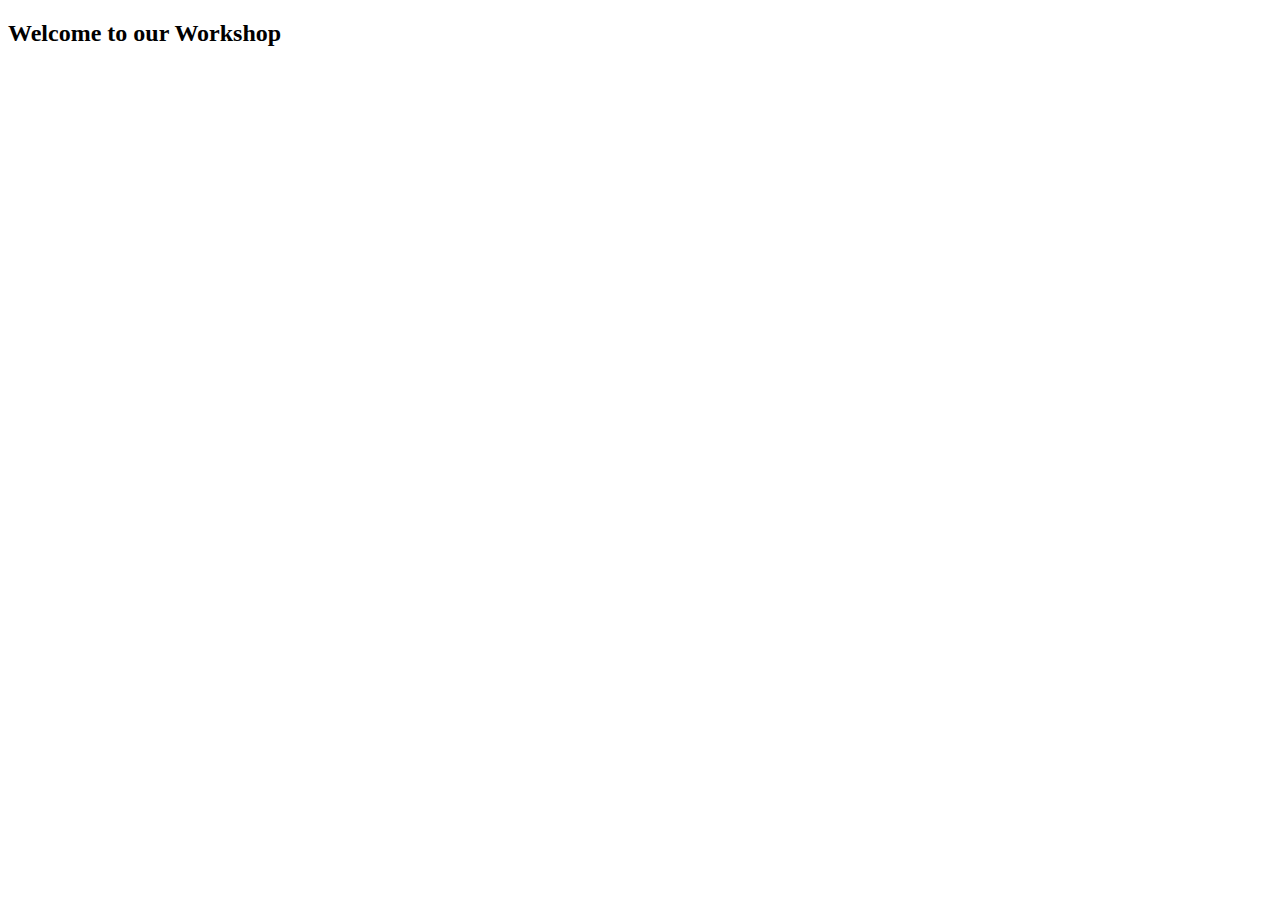
<file: index.html>
<!DOCTYPE html>
<html lang="en">
<head>
    <meta charset="UTF-8">
    <meta http-equiv="X-UA-Compatible" content="IE=edge">
    <meta name="viewport" content="width=device-width, initial-scale=1.0">
    <title>Git and GitHub workshop</title>
</head>
<body>
    <h2>Welcome to our Workshop</h2>
</body>
</html>
</file>
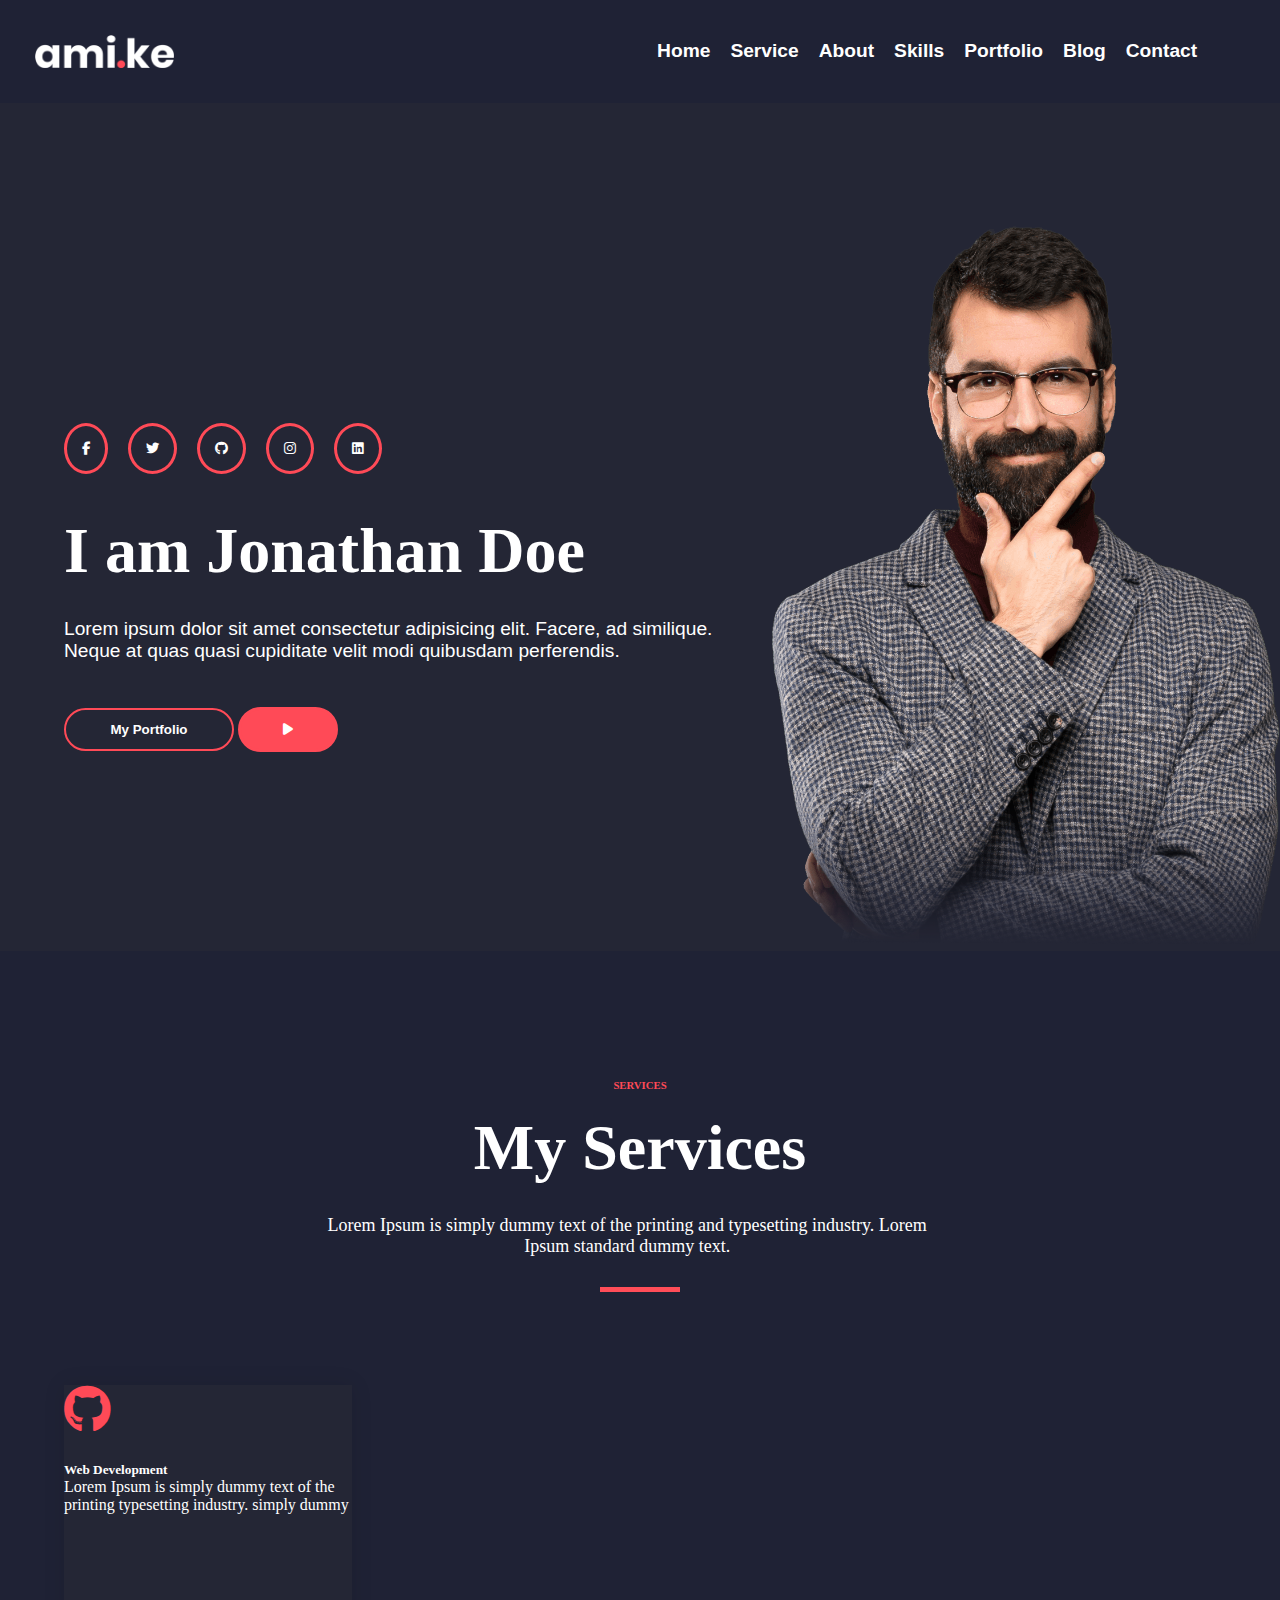
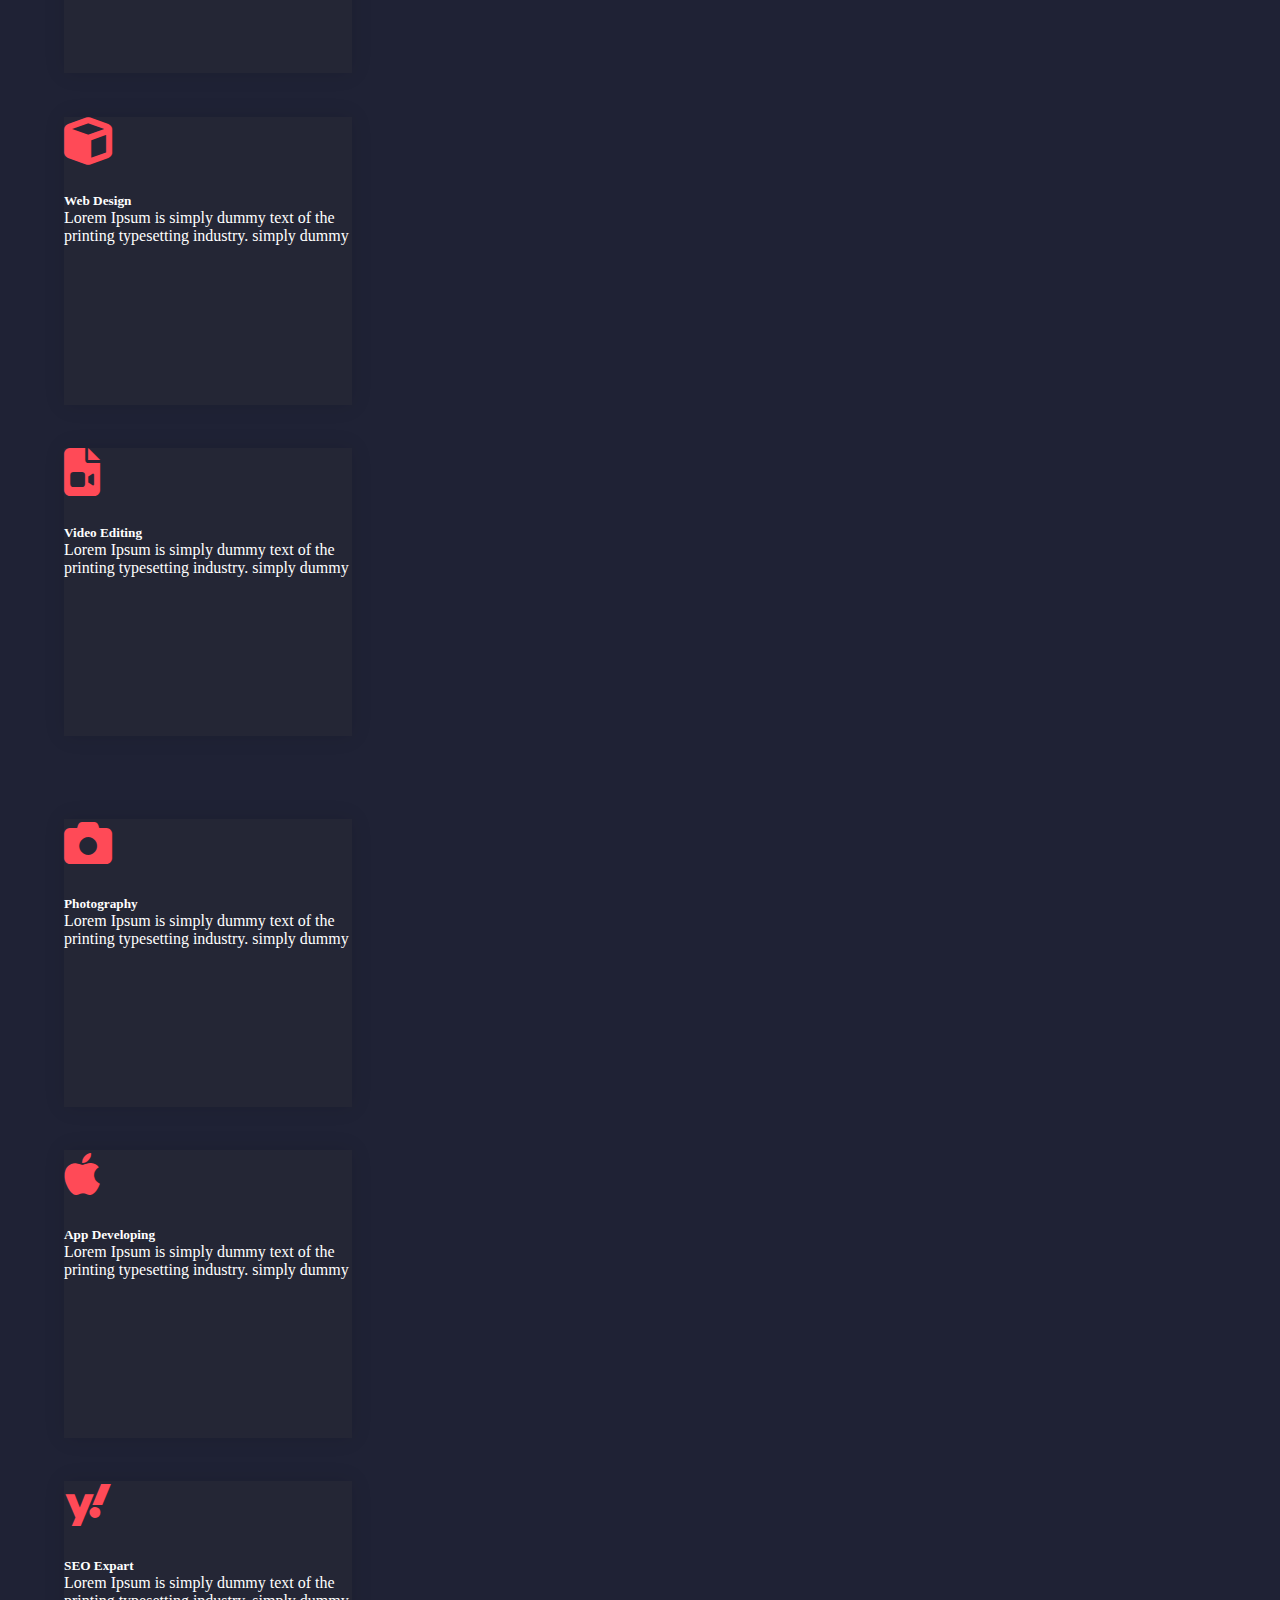
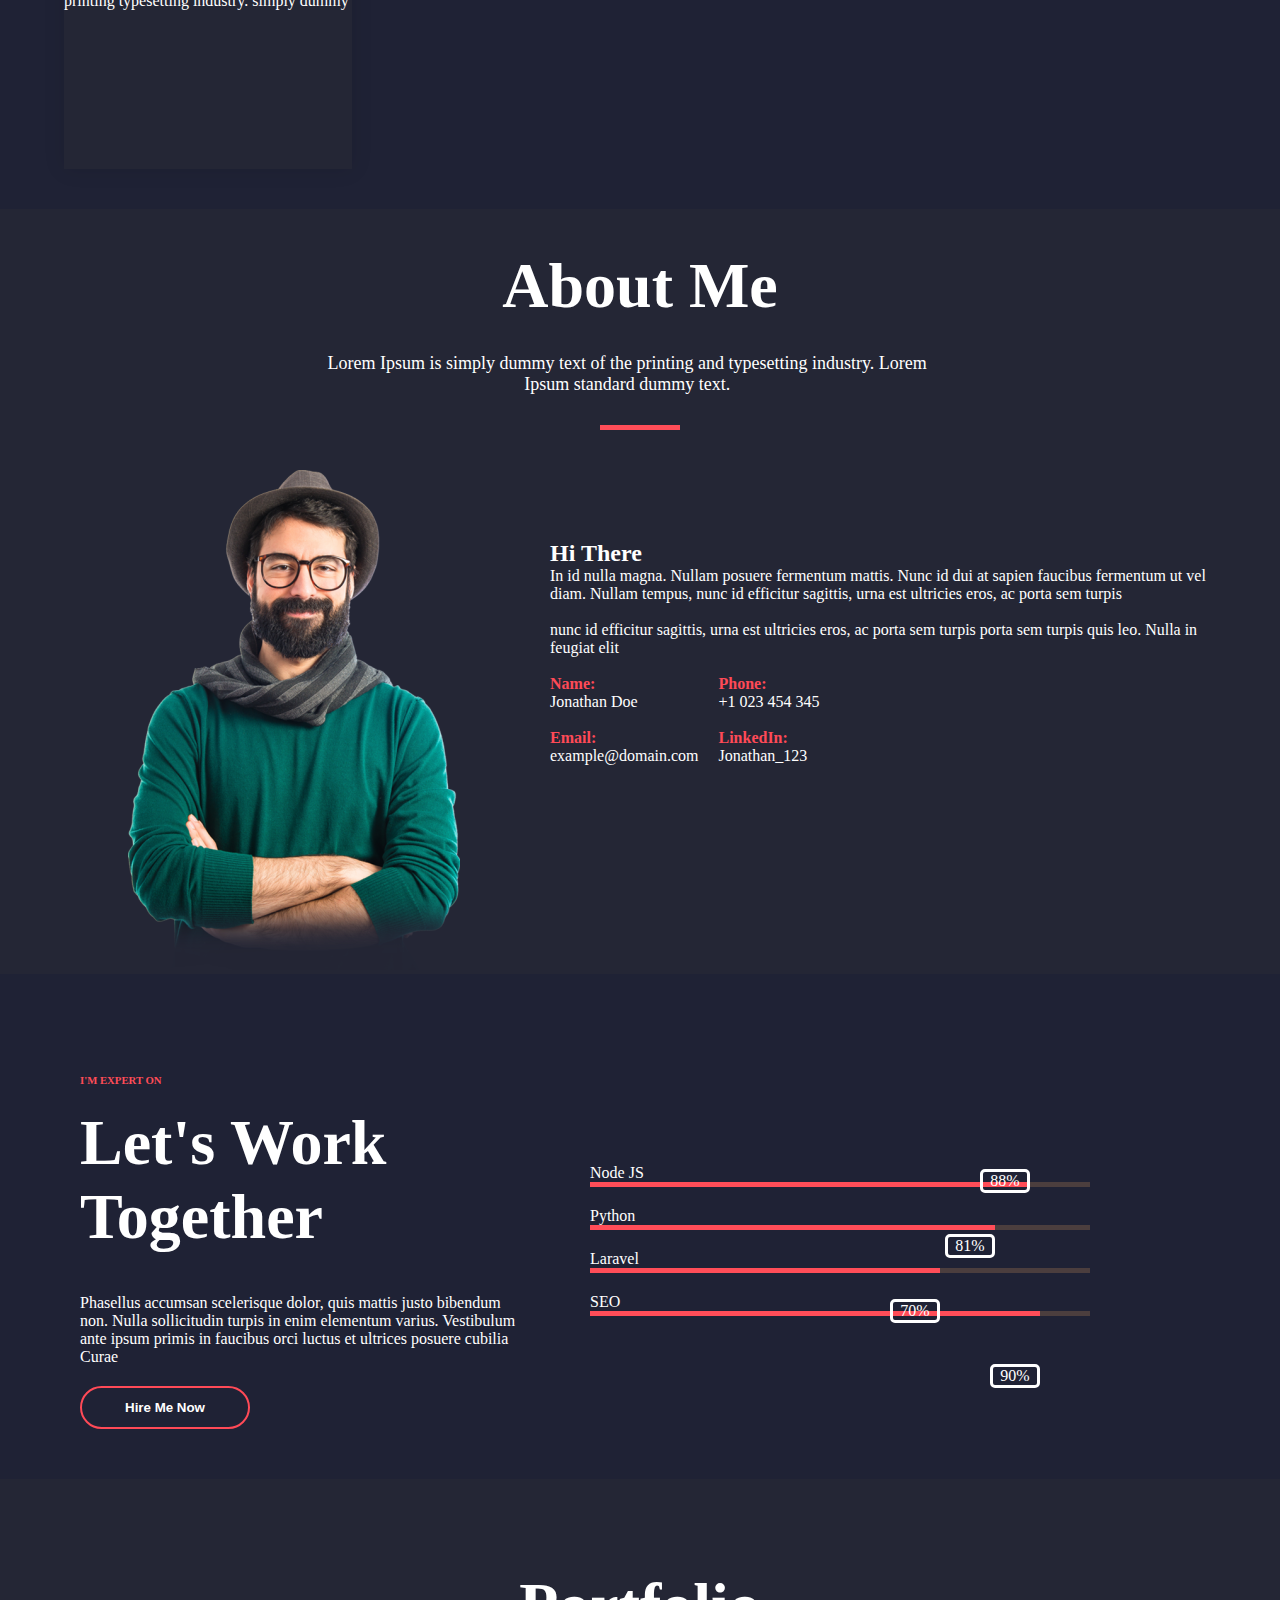
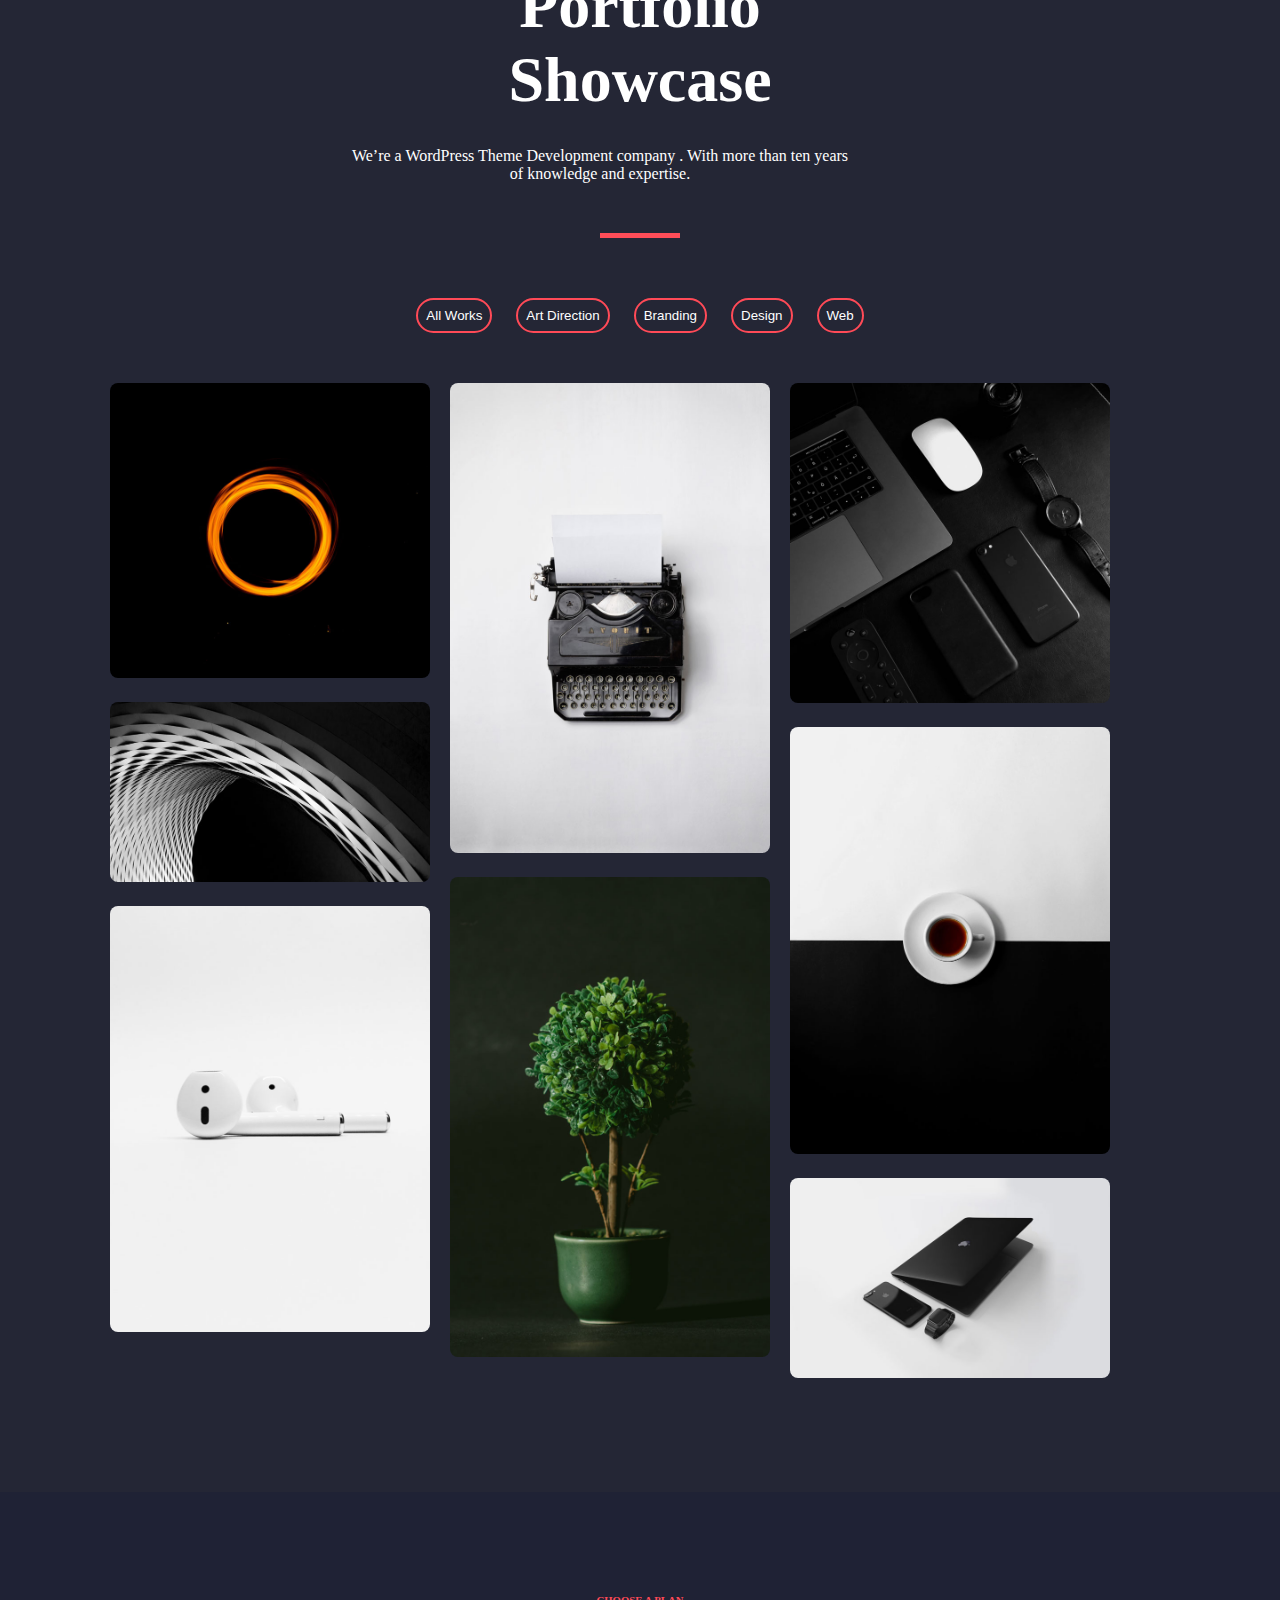
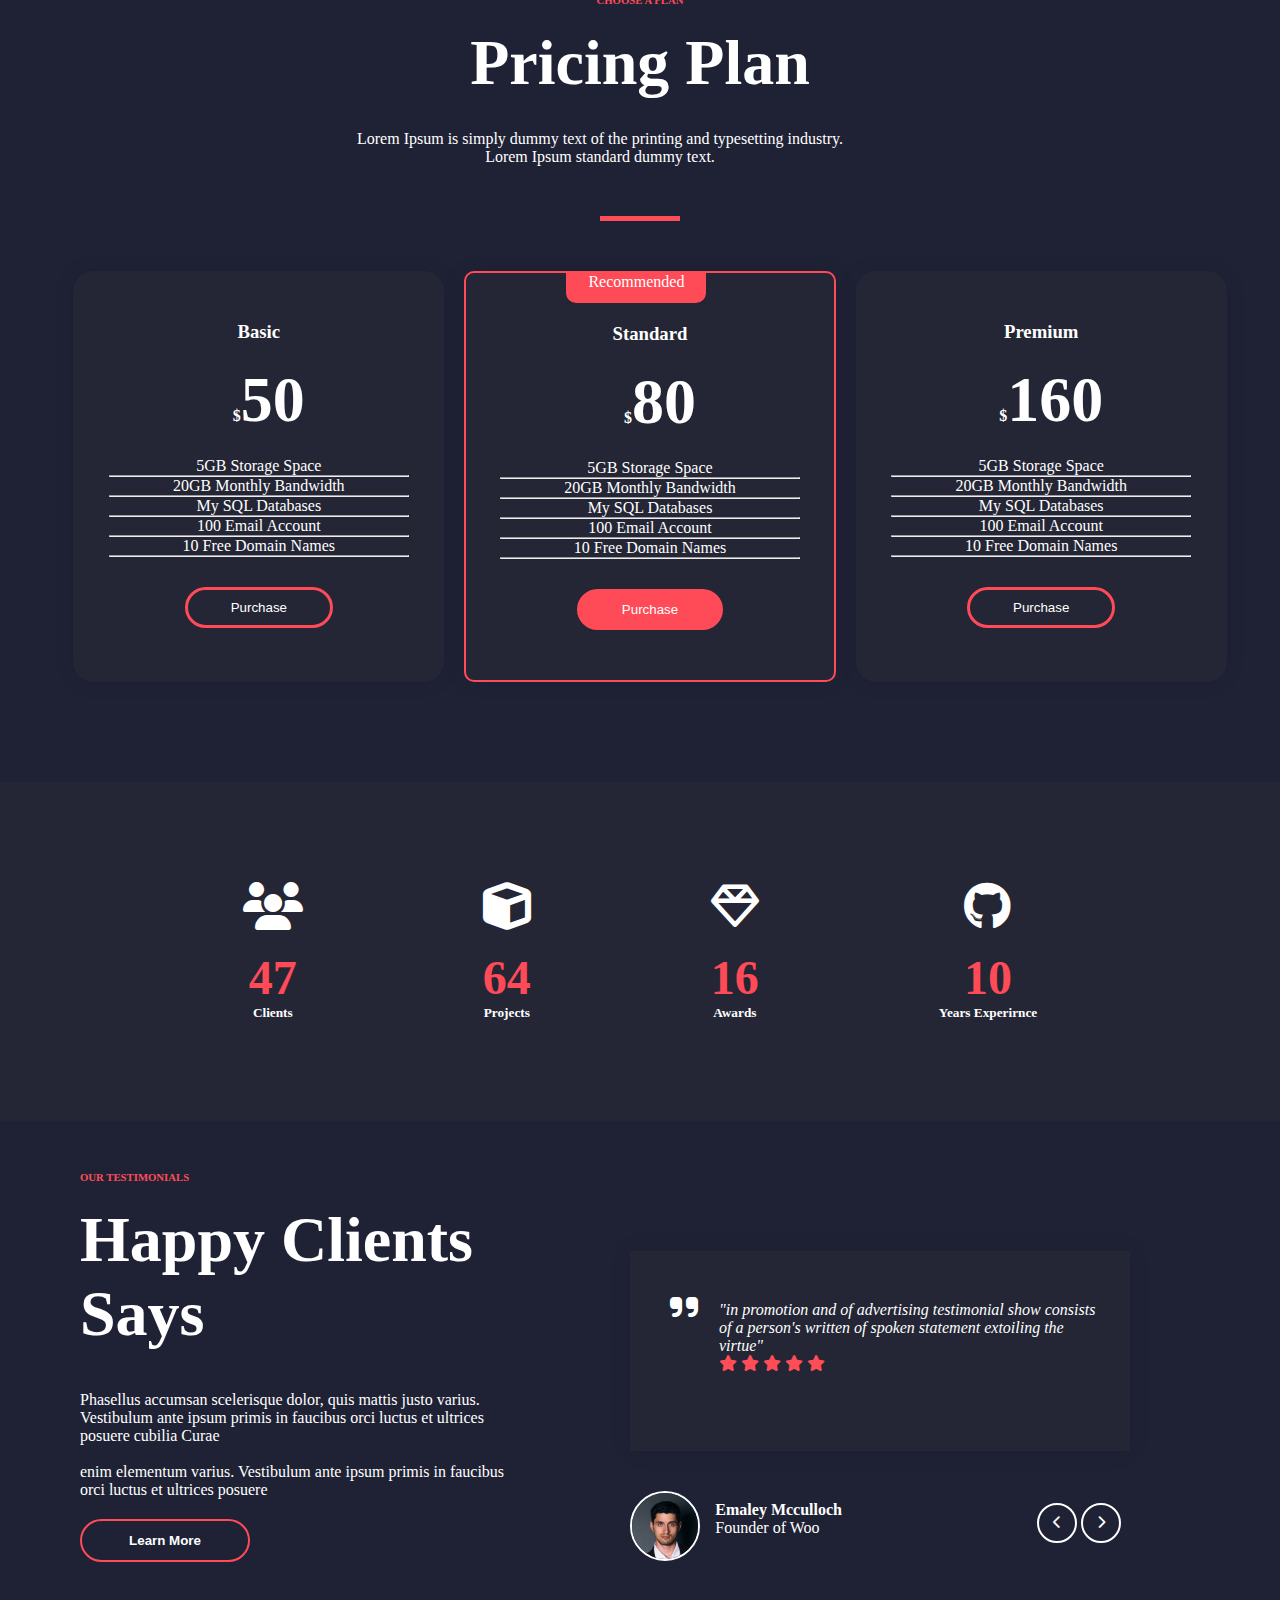
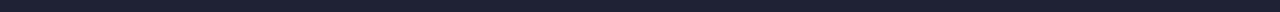
<file: Desktop/css-tut/index.html>
<!DOCTYPE html>
<html lang="en">
  <head>
    <meta charset="UTF-8" />
    <meta http-equiv="X-UA-Compatible" content="IE=edge" />
    <meta name="viewport" content="width=device-width, initial-scale=1.0" />
    <link rel="stylesheet" href="styles/style.css" />
    <link
      rel="stylesheet"
      href="https://cdnjs.cloudflare.com/ajax/libs/font-awesome/6.3.0/css/all.min.css"
    />
    <link
      href="https://cdn.jsdelivr.net/npm/bootstrap@5.3.0-alpha3/dist/css/bootstrap.min.css"
      rel="stylesheet"
      integrity="sha384-KK94CHFLLe+nY2dmCWGMq91rCGa5gtU4mk92HdvYe+M/SXH301p5ILy+dN9+nJOZ"
      crossorigin="anonymous"
    />
    <link
      rel="stylesheet"
      href="https://cdnjs.cloudflare.com/ajax/libs/font-awesome/6.4.0/css/all.min.css"
      integrity="sha512-iecdLmaskl7CVkqkXNQ/ZH/XLlvWZOJyj7Yy7tcenmpD1ypASozpmT/E0iPtmFIB46ZmdtAc9eNBvH0H/ZpiBw=="
      crossorigin="anonymous"
      referrerpolicy="no-referrer"
    />
    <title>CSS</title>
  </head>
  <body>
    <header>
      <img id="brand-logo" src="images/logo.png" alt="logo" />
      <nav>
        <ul id="nav">
          <li><a href="#home">Home</a></li>
          <li><a href="#service">Service</a></li>
          <li><a href="#about">About</a></li>
          <li><a href="#skill">Skills</a></li>
          <li><a href="#portfolio">Portfolio</a></li>
          <li><a href="#blog">Blog</a></li>
          <li><a href="#contact">Contact</a></li>
        </ul>
      </nav>
    </header>
    <main>
      <section id="home">
        <div id="intro">
          <div class="btn-icon">
            <button id="icon"><i class="fa-brands fa-facebook-f"></i></button>
            <button id="icon"><i class="fa-brands fa-twitter"></i></button>
            <button id="icon"><i class="fa-brands fa-github"></i></button>
            <button id="icon"><i class="fa-brands fa-instagram"></i></button>
            <button id="icon"><i class="fa-brands fa-linkedin"></i></button>
          </div>
          <div>
            <h1 id="hd1">I am Jonathan Doe</h1>
            <p id="p1">
              Lorem ipsum dolor sit amet consectetur adipisicing elit. Facere,
              ad similique. Neque at quas quasi cupiditate velit modi quibusdam
              perferendis.
            </p>
          </div>
          <div class="btn-d">
            <button id="btn1">My Portfolio</button>
            <button id="btn2">
              <i class="fa-solid fa-play"></i>
            </button>
          </div>
        </div>
        <div>
          <img src="images/man-01.png" alt="my pic" id="pic" />
        </div>
      </section>
      <section id="service">
        <div class="servicediv1">
          <h6>SERVICES</h6>
          <h1>My Services</h1>
          <p>
            Lorem Ipsum is simply dummy text of the printing and typesetting
            industry. Lorem Ipsum standard dummy text.
          </p>
          <div id="hr"></div>
        </div>
        <div class="servicediv2">
          <div class="container text-center">
            <div class="row">
              <div class="col">
                <div class="card" style="width: 18rem; height: 18rem">
                  <div class="card-body">
                    <span><i class="fa-brands fa-github fa-3x icon"></i></span>
                    <h5 class="card-title">Web Development</h5>
                    <p class="card-text">
                      Lorem Ipsum is simply dummy text of the printing
                      typesetting industry. simply dummy
                    </p>
                  </div>
                </div>
              </div>
              <div class="col">
                <div class="card" style="width: 18rem; height: 18rem">
                  <div class="card-body">
                    <span><i class="fa-solid fa-cube fa-3x icon"></i></span>
                    <h5 class="card-title">Web Design</h5>
                    <p class="card-text">
                      Lorem Ipsum is simply dummy text of the printing
                      typesetting industry. simply dummy
                    </p>
                  </div>
                </div>
              </div>
              <div class="col">
                <div class="card" style="width: 18rem; height: 18rem">
                  <div class="card-body">
                    <span
                      ><i class="fa-solid fa-file-video fa-3x icon"></i
                    ></span>
                    <h5 class="card-title">Video Editing</h5>
                    <p class="card-text">
                      Lorem Ipsum is simply dummy text of the printing
                      typesetting industry. simply dummy
                    </p>
                  </div>
                </div>
              </div>
            </div>
          </div>
          <div class="container text-center">
            <div class="row">
              <div class="col">
                <div class="card" style="width: 18rem; height: 18rem">
                  <div class="card-body">
                    <span><i class="fa-solid fa-camera fa-3x icon"></i></span>
                    <h5 class="card-title">Photography</h5>
                    <p class="card-text">
                      Lorem Ipsum is simply dummy text of the printing
                      typesetting industry. simply dummy
                    </p>
                  </div>
                </div>
              </div>
              <div class="col">
                <div class="card" style="width: 18rem; height: 18rem">
                  <div class="card-body">
                    <span><i class="fa-brands fa-apple fa-3x icon"></i></span>
                    <h5 class="card-title">App Developing</h5>
                    <p class="card-text">
                      Lorem Ipsum is simply dummy text of the printing
                      typesetting industry. simply dummy
                    </p>
                  </div>
                </div>
              </div>
              <div class="col">
                <div class="card" style="width: 18rem; height: 18rem">
                  <div class="card-body">
                    <span><i class="fa-brands fa-yahoo fa-3x icon"></i></span>
                    <h5 class="card-title">SEO Expart</h5>
                    <p class="card-text">
                      Lorem Ipsum is simply dummy text of the printing
                      typesetting industry. simply dummy
                    </p>
                  </div>
                </div>
              </div>
            </div>
          </div>
        </div>
      </section>
      <section id="about">
        <div class="servicediv3">
          <h1>About Me</h1>
          <p>
            Lorem Ipsum is simply dummy text of the printing and typesetting
            industry. Lorem Ipsum standard dummy text.
          </p>
          <div id="hr"></div>
        </div>
        <div class="servicediv4">
          <div id="pic2">
            <img
              src="images/me-01-oiscg5p6xhb0wn2ew54ye53hi21rk30p2dh5pmlw5c.png"
              alt=""
            />
          </div>
          <div class="abouttext">
            <h2>Hi There</h2>
            <p>
              In id nulla magna. Nullam posuere fermentum mattis. Nunc id dui at
              sapien faucibus fermentum ut vel diam. Nullam tempus, nunc id
              efficitur sagittis, urna est ultricies eros, ac porta sem turpis
              <br />
              <br />
              nunc id efficitur sagittis, urna est ultricies eros, ac porta sem
              turpis porta sem turpis quis leo. Nulla in feugiat elit
            </p>
            <br />
            <div class="subabt">
              <div id="subabt1">
                <span class="spanid">Name:</span> <br />
                Jonathan Doe <br /><br /><span class="spanid"> Email:</span>
                <br />
                example@domain.com
              </div>
              <div id="subabt2">
                <span class="spanid">Phone:</span> <br />
                +1 023 454 345 <br /><br />
                <span class="spanid">LinkedIn:</span> <br />
                Jonathan_123
              </div>
            </div>
          </div>
        </div>
      </section>
      <section id="skill">
        <div class="servicediv5">
          <h6>I'M EXPERT ON</h6>
          <h1>
            Let's Work <br />
            Together
          </h1>
          <p>
            Phasellus accumsan scelerisque dolor, quis mattis justo bibendum
            non. Nulla sollicitudin turpis in enim elementum varius. Vestibulum
            ante ipsum primis in faucibus orci luctus et ultrices posuere
            cubilia Curae
          </p>
          <button id="btn1">Hire Me Now</button>
        </div>
        <div class="progressbar">
          <div id="pecnt1">88%</div>
          <p>Node JS</p>
          <div class="container1">
            <div class="skills html"></div>
          </div>
          <div id="pecnt2">81%</div>
          <p>Python</p>
          <div class="container1">
            <div class="skills css"></div>
          </div>
          <div id="pecnt3">70%</div>
          <p>Laravel</p>
          <div class="container1">
            <div class="skills js"></div>
          </div>
          <div id="pecnt4">90%</div>
          <p>SEO</p>
          <div class="container1">
            <div class="skills php"></div>
          </div>
        </div>
      </section>
      <section id="portfolio">
        <div class="servicediv6">
          <h1>
            Portfolio <br />
            Showcase
          </h1>
          <p>
            We’re a WordPress Theme Development company . With more than ten
            years of knowledge and expertise.
          </p>
          <div id="hr"></div>
        </div>
        <div>
          <div class="portbtn">
            <button id="portbtn2">All Works</button>
            <button id="portbtn2">Art Direction</button>
            <button id="portbtn2">Branding</button>
            <button id="portbtn2">Design</button>
            <button id="portbtn2">Web</button>
          </div>

          <div class="imagediv">
            <div class="imagediv1">
              <img
                id="img1"
                src="images/jeremy-perkins-UgNjyPkphtU-unsplash.jpg"
                alt=""
              />
              <img
                id="img2"
                src="images/colin-carter-w1g2o4J_4Dg-unsplash.jpg"
                alt=""
              />
              <img
                id="img3"
                src="images/kui-ye-chen-NuOGFo4PudE-unsplash.jpg"
                alt=""
              />
            </div>
            <div class="imagediv1">
              <img
                id="img4"
                src="images/florian-klauer-mk7D-4UCfmg-unsplash.jpg"
                alt=""
              />
              <img
                id="img5"
                src="images/nagy-arnold-X_IvVDuHvDQ-unsplash.jpg"
                alt=""
              />
            </div>
            <div class="imagediv1">
              <img
                id="img6"
                src="images/oliver-pecker-HONJP8DyiSM-unsplash.jpg"
                alt=""
              />
              <img
                id="img7"
                src="images/mukul-wadhwa-xpo5BggQo3E-unsplash.jpg"
                alt=""
              />
              <img
                id="img8"
                src="images/julian-o-hayon-HY3l4IeOc3E-unsplash.jpg"
                alt=""
              />
            </div>
          </div>
        </div>
      </section>
      <section id="price">
        <div class="servicediv7">
          <h6>CHOOSE A PLAN</h6>
          <h1>Pricing Plan</h1>
          <p>
            Lorem Ipsum is simply dummy text of the printing and typesetting
            industry. Lorem Ipsum standard dummy text.
          </p>
          <div id="hr"></div>
        </div>
        <div class="servicediv8">
          <div id="priselist1">
            <h3>Basic</h3>
            <h1 class="price"><span id="dollar">$</span>50</h1>
            <p>5GB Storage Space</p>
            <hr />
            <p>20GB Monthly Bandwidth</p>
            <hr />
            <p>My SQL Databases</p>
            <hr />
            <p>100 Email Account</p>
            <hr />
            <p>10 Free Domain Names</p>
            <hr />
            <button id="pricebtn">Purchase</button>
          </div>
          <div id="priselist2">
            <h3>Standard</h3>
            <h1 class="price"><span id="dollar">$</span>80</h1>
            <p>5GB Storage Space</p>
            <hr />
            <p>20GB Monthly Bandwidth</p>
            <hr />
            <p>My SQL Databases</p>
            <hr />
            <p>100 Email Account</p>
            <hr />
            <p>10 Free Domain Names</p>
            <hr />
            <button id="pricebtn1">Purchase</button>
            <div id="recom">Recommended</div>
          </div>
          <div id="priselist3">
            <h3>Premium</h3>
            <h1 class="price"><span id="dollar">$</span>160</h1>
            <p>5GB Storage Space</p>
            <hr />
            <p>20GB Monthly Bandwidth</p>
            <hr />
            <p>My SQL Databases</p>
            <hr />
            <p>100 Email Account</p>
            <hr />
            <p>10 Free Domain Names</p>
            <hr />
            <button id="pricebtn">Purchase</button>
          </div>
        </div>
      </section>
      <section id="achievements">
        <div class="achivediv">
          <span><i class="fa-solid fa-users fa-3x"></i></span>
          <h1>47</h1>
          <h5>Clients</h5>
        </div>
        <div class="achivediv">
          <span><i class="fa-solid fa-cube fa-3x"></i></span>
          <h1>64</h1>
          <h5>Projects</h5>
        </div>
        <div class="achivediv">
          <span><i class="fa-regular fa-gem fa-3x"></i></span>
          <h1>16</h1>
          <h5>Awards</h5>
        </div>
        <div class="achivediv">
          <span><i class="fa-brands fa-github fa-3x"></i></span>
          <h1>10</h1>
          <h5>Years Experirnce</h5>
        </div>
      </section>
      <section id="testimonial">
        <div class="servicediv9">
          <h6>OUR TESTIMONIALS</h6>
          <h1>Happy Clients <br> Says</h1>
          <p>
            Phasellus accumsan scelerisque dolor, quis mattis justo varius.
            Vestibulum ante ipsum primis in faucibus orci luctus et ultrices
            posuere cubilia Curae
            <br>
            <br>
            enim elementum varius. Vestibulum ante ipsum
            primis in faucibus orci luctus et ultrices posuere
          </p>
          <button id="btn1">Learn More</button>
        </div>
        <div class="servicediv10">
          <div id="testimony">
            <div id="sub-testimony">
              <i><span><i id="quote" class="fa-solid fa-quote-right fa-2x"></i></span>
              <div>
                <p>
                  "in
                    promotion and of advertising testimonial show consists of a
                    person's written of spoken statement extoiling the virtue"</i>
                </p>
                <i id="icon1" class="fa-solid fa-star"></i>
                <i id="icon1" class="fa-solid fa-star"></i>
                <i id="icon1" class="fa-solid fa-star"></i>
                <i id="icon1" class="fa-solid fa-star"></i>
                <i id="icon1" class="fa-solid fa-star"></i>
              </div>
            </div>
          </div>
          <div id="review">
            <div id="person">
              <img src="images/1.jpg" alt="" />
              <p>
                <span>Emaley Mcculloch</span> <br />
                Founder of Woo
              </p>
            </div>
            <div id="btnn">
              <button class="btn3"><i class="fa-solid fa-chevron-left"></i></button>
              <button class="btn3"><i class="fa-solid fa-chevron-right"></i></button>
            </div>
          </div>
        </div>
      </section>
      <section>
        
      </section>
      <section></section>
    </main>
    <footer></footer>
    <script
      src="https://cdn.jsdelivr.net/npm/bootstrap@5.3.0-alpha3/dist/js/bootstrap.bundle.min.js"
      integrity="sha384-ENjdO4Dr2bkBIFxQpeoTz1HIcje39Wm4jDKdf19U8gI4ddQ3GYNS7NTKfAdVQSZe"
      crossorigin="anonymous"
    ></script>
  </body>
</html>
</file>
<file: Desktop/css-tut/styles/style.css>
* {
    margin: 0;
    padding: 0;
    box-sizing: border-box;
}

header{
    display: flex;
    background-color: rgb(31,34,53);
    width: 100%;
    padding: 10px;
}

#nav{
    display: flex;
    padding-left: 80%;
    justify-content: space-between;
    align-items: center;
}

#nav li a:hover{
    color:rgb(255,74,87);
}

#nav a{
    text-decoration: none;
    color: white;
    text-align: center;
    font-size: larger;
    font-weight: bold;
    font-family: sans-serif;
    
}

/* #nav a:hover{
    background: rgb(255,74,87);
} */

#nav li{
    list-style: none;
    margin: 0 10px;
    margin-top: 30px;
}

#brand-logo{
    width: 15%;
    height: 12%;
    padding: 25px;
}

#home{
    display: flex;
    padding-top: 5%;
    background-color: rgb(36,38,53);
}

#intro{
    padding-top: 20%;
    padding-left: 5%;
    color: white;
}

#p1{
    font-family: 'Lucida Sans', 'Lucida Sans Regular', 'Lucida Grande', 'Lucida Sans Unicode', Geneva, Verdana, sans-serif; 
    font-size: larger; 
}

.btn-d{
    margin-top: 45px;
    padding-bottom: 20px;
}

#btn1{
    padding: 12px;
    border: 2px solid rgb(255,74,87);
    border-radius: 50px;
    background-color: transparent;
    color: white;
    width: 170px;
    font-weight: bold;
}

#btn2{
    padding: 12px;
    width: 100px;
    border: 3px solid rgb(255,74,87);
    border-radius: 50px;
    background-color: rgb(255,74,87);
    color: white;
}

#btn1:hover{
    background-color: rgb(255,74,87);
}

#pic{
    padding-top: 10%;
}

#icon{
    padding: 15px;
    border-radius: 50%;
    background: transparent;
    color: white;
    border: 3px solid rgb(255,74,87);
    margin: 0 20px 0 0;
}

#icon:hover{
    background-color: rgb(255,74,87);
}

.btn-icon{
    display: flex;
}

#hd1{
    font-size: 400%;
    margin-bottom: 30px;
    padding-top: 40px;
    font-weight: bold;
}

#service{
    padding-top: 0;
    margin-top: 0;
    background: rgb(31,34,53);
    color: white;
}

.servicediv1 {
    text-align: center;
    padding-bottom: 50px;
}

.servicediv1 h6{
    padding-top: 10%;
    color: rgb(255,74,87);
    margin-bottom: 20px;
}

.servicediv1 h1{
    font-size: 400%;
    margin-bottom: 30px;
    font-weight: bold;
}

.servicediv1 p{
    font-size: large;
    width: 50%;
    text-align: center;
    margin-left: 24%;
}

.servicediv2 {
    margin-left: 5%;
}

.container{
    padding-bottom: 40px;   
}

.card{
    text-align: left;
    color: white !important;
    box-shadow: 0px 0px 20px rgba(0, 0, 0, 0.1);
    background-color: rgb(36,38,53) !important;
}

.card-body {
    margin-top: 15%;
}

.icon{
    margin-bottom: 10%;
    color: rgb(255,74,87) !important;
}

.card:hover{
    background: rgb(255,74,87) !important;
    color: white !important;
}

.icon:hover{
    background: rgb(255,74,87) !important;
    color: white !important;
}

.servicediv3{
    text-align: center;
    padding-bottom: 40px;
}

.servicediv3 h1{
    font-size: 400%;
    margin-bottom: 30px;
    padding-top: 40px;
    font-weight: bold;
}

.servicediv3 p{
    font-size: large;
    width: 50%;
    text-align: center;
    margin-left: 24%;
}

.servicediv4 {
    display: flex;
} 

#pic2{
    margin-left: 10%;
}

#about{
    background: rgb(36,38,53) !important; 
    color: white !important;
 }

.abouttext{
    margin-top: 70px;
    margin-left: 90px;
    margin-right: 40px;
}

.abouttext h2{
    font-weight: bold;
}

.subabt{
    display: flex;
}

#subabt2{
    margin-left: 20px;
}

.spanid{
    color: rgb(255,74,87);
    font-weight: bold;
}

#hr{
    border: 10px;
    height: 5px;
    background: rgb(255, 77, 88);
    width: 80px;
    margin-top: 30px;
    margin-left: auto !important;
    margin-right: auto !important;
}

#skill{
    display: flex;
    background: rgb(31,34,53);
    color: white;
    padding-top: 100px;
    padding-bottom: 50px;
}

.progressbar{
    position: relative;
    margin-left: 60px;
    padding-top: 90px;
}

.servicediv5{
    margin-left: 80px;
}

.servicediv5 h6{
    color: rgb(255, 77, 88);   
}

.servicediv5 h1{
    font-size: 400%;
    margin-bottom: 30px;
    padding-top: 20px;
    padding-bottom: 10px;
    font-weight: bold;
}

.servicediv5 p{
    width: 450px;
    padding-bottom: 20px;
}

.container1 {
    width: 500px;
    background-color: #4b3e3e;
    height: 5px;
    margin-bottom: 20px;
  }
  
  .skills {
    text-align: right;
    color: white;
    height: 5px;
  }
  
  .html {width: 88%; background-color: rgb(255, 77, 88);}
  .css {width: 81%; background-color: rgb(255, 77, 88);}
  .js {width: 70%; background-color: rgb(255, 77, 88);}
  .php {width: 90%; background-color: rgb(255, 77, 88);}

#pecnt1{
    text-align: center;
    border: 3px solid white;
    width: 50px;
    border-radius: 5px;
    position: absolute;
    top: 95px;
    left: 390px;
  }

#pecnt2{
    text-align: center;
    border: 3px solid white;
    width: 50px;
    border-radius: 5px;
    position: absolute;
    top: 160px;
    left: 355px;
}

#pecnt3{
    text-align: center;
    border: 3px solid white;
    width: 50px;
    border-radius: 5px;
    position: absolute;
    top: 225px;
    left: 300px;
}

#pecnt4{
    text-align: center;
    border: 3px solid white;
    width: 50px;
    border-radius: 5px;
    position: absolute;
    top: 290px;
    left: 400px;
}

#portfolio{
    color: white;
    background: rgb(36,38,53);
    text-align: center;
    padding-top: 50px;
    padding-bottom: 100px;
}

.servicediv6{
    text-align: center;
    padding-bottom: 40px;
}

.servicediv6 h1{
    font-size: 400%;
    margin-bottom: 30px;
    padding-top: 40px;
    font-weight: bold; 
}

.servicediv6 p{
    width: 500px;
    padding-bottom: 20px;
    margin-left: 350px;
}

.portbtn{
    padding-top: 10px;
    padding-bottom: 30px;
}

#portbtn2{
    color: white;
    background: transparent;
    border: 2px solid rgb(255,74,87);
    border-radius: 50px;
    padding: 8px;
    text-align: center;
    margin: 10px;
}

#portbtn2:hover{
    background-color: rgb(255,74,87);
}

.imagediv{
    display: flex;
    width: 50px;
    margin-left: 100px;
    
}

.imagediv1{
    margin: 10px;
}

#img1{
    width: 320px;
    border-radius: 8px;
    margin-bottom: 20px;
}

#img2{
    width: 320px; 
    border-radius: 8px; 
    margin-bottom: 20px;
}

#img3{
    width: 320px;
    border-radius: 8px;  
}

#img4{
    width: 320px;
    border-radius: 8px;
    margin-bottom: 20px; 
}

#img5{
    width: 320px;
    border-radius: 8px; 
}

#img6{
    width: 320px;
    border-radius: 8px;
    margin-bottom: 20px;
}

#img7{
    width: 320px; 
    border-radius: 8px;
    margin-bottom: 20px;
}

#img8{
    width: 320px; 
    border-radius: 8px;
}

#price{
    color: white;
    background: rgb(31,34,53);
    text-align: center;
    padding-bottom: 100px;
}

.servicediv7 h6{
    padding-top: 8%;
    color: rgb(255,74,87);
}

.servicediv7 h1{
    font-size: 400%;
    margin-bottom: 30px;
    padding-top: 20px;
    font-weight: bold;
}

.servicediv7 p{
    width: 500px;
    padding-bottom: 20px;
    margin-left: 350px;
}

.servicediv8{
    display: flex;
    padding-top: 50px;
    justify-content: center;
}

#priselist1{
    text-align: center;
    padding-top: 50px;
    padding-bottom: 50px;
    width: 29%;
    border-radius: 20px;
    margin-left: 20px;
    box-shadow: 0px 0px 20px rgba(0, 0, 0, 0.1);
    background-color: rgb(36,38,53) !important;
}

#priselist2{
    position: relative;
    text-align: center;
    padding-top: 50px;
    padding-bottom: 50px;
    width: 29%;
    border-radius: 10px;
    margin-left: 20px;
    border: 2px solid rgb(255,74,87);
    box-shadow: 0px 0px 20px rgba(0, 0, 0, 0.1);
    background-color: rgb(36,38,53) !important;
}

#recom{
    background: rgb(255,74,87);
    height: 30px;
    width: 140px;
    border-radius: 0 0 10px 10px;
    position: absolute;
    top: 0;
    left: 100px;
}

#priselist3{
    padding-top: 50px;
    padding-bottom: 50px;
    width: 29%;
    border-radius: 20px;
    margin-left: 20px;
    box-shadow: 0px 0px 20px rgba(0, 0, 0, 0.1);
    background-color: rgb(36,38,53) !important;
}

#pricebtn{
    margin-top: 30px;
    padding: 10px;
    width: 40%;
    border: 3px solid rgb(255,74,87);
    border-radius: 50px;
    background-color: transparent;
    color: white;
}

#pricebtn:hover{
    padding: 10px;
    width: 40%;
    border: 3px solid rgb(255,74,87);
    border-radius: 50px;
    background-color: rgb(255,74,87);
    color: white; 
}

#pricebtn1{
    margin-top: 30px;
    padding: 10px;
    width: 40%;
    border: 3px solid rgb(255,74,87);
    border-radius: 50px;
    background-color: rgb(255,74,87);
    color: white; 
}

hr{
    width: 300px ;
    margin-left: auto !important;
    margin-right: auto !important;
}

#dollar{
    font-size: medium;
    font-weight: bold;
    padding-left: 20px;
}

.price{
    font-size: 400%;
    padding-top: 20px;
    padding-bottom: 20px;
    font-weight: bold;
}

#achievements{
    color: white;
    background: rgb(36,38,53) ;
    padding-top: 100px;
    padding-bottom: 100px;
    display: flex;
    justify-content: center;
}

.achivediv{
    margin-left: 90px;
    margin-right: 90px;
    text-align: center;
}

.achivediv h1{
    font-size: 300%;
    padding-top: 20px;
    font-weight: bold;
    color: rgb(255,74,87);
}

#testimonial{
    padding-top: 50px;
    padding-bottom: 50px;
    display: flex;
    color: white;
    background: rgb(31,34,53);
}

.servicediv9{
    margin-left: 80px;
}

.servicediv9 h6{
    color: rgb(255, 77, 88);   
}

.servicediv9 h1{
    font-size: 400%;
    margin-bottom: 30px;
    padding-top: 20px;
    padding-bottom: 10px;
    font-weight: bold;
}

.servicediv9 p{
    width: 450px;
    padding-bottom: 20px;
}

#testimony{
    width: 500px;
    height: 200px;
    padding-right: 20px;
    justify-content: left;
    box-shadow: 0px 0px 20px rgba(0, 0, 0, 0.1);
    background-color: rgb(36,38,53) !important;
}

#quote{
    padding-left: 40px;
    padding-top: 40px;
    padding-right: 20px;
}

#sub-testimony{
    display: flex;
}

#sub-testimony p{
    padding-top: 50px;
}

#icon1{
    color: rgb(255, 77, 88);
}

#review{
    display: flex;
    padding-top: 40px;
}

#review img{
    border: 2px solid white;
    border-radius: 50px;
    height: 70px;
}

#person{
    display: flex;
    padding-right: 195px;
}

#person p{
    padding-top: 10px;
    padding-left: 15px;
}

#person p span{
    font-weight: bold;
}

#btnn{
    padding-top: 12px;
}

.btn3{
    color: white;
    background: transparent;
    border: 2px solid white;
    border-radius: 50px;
    width: 40px;
    height: 40px;
}

.btn3:hover{
    border: 2px solid rgb(255,74,87);
}

.servicediv10{
    padding-top: 80px;
    padding-left: 100px;
}
</file>
